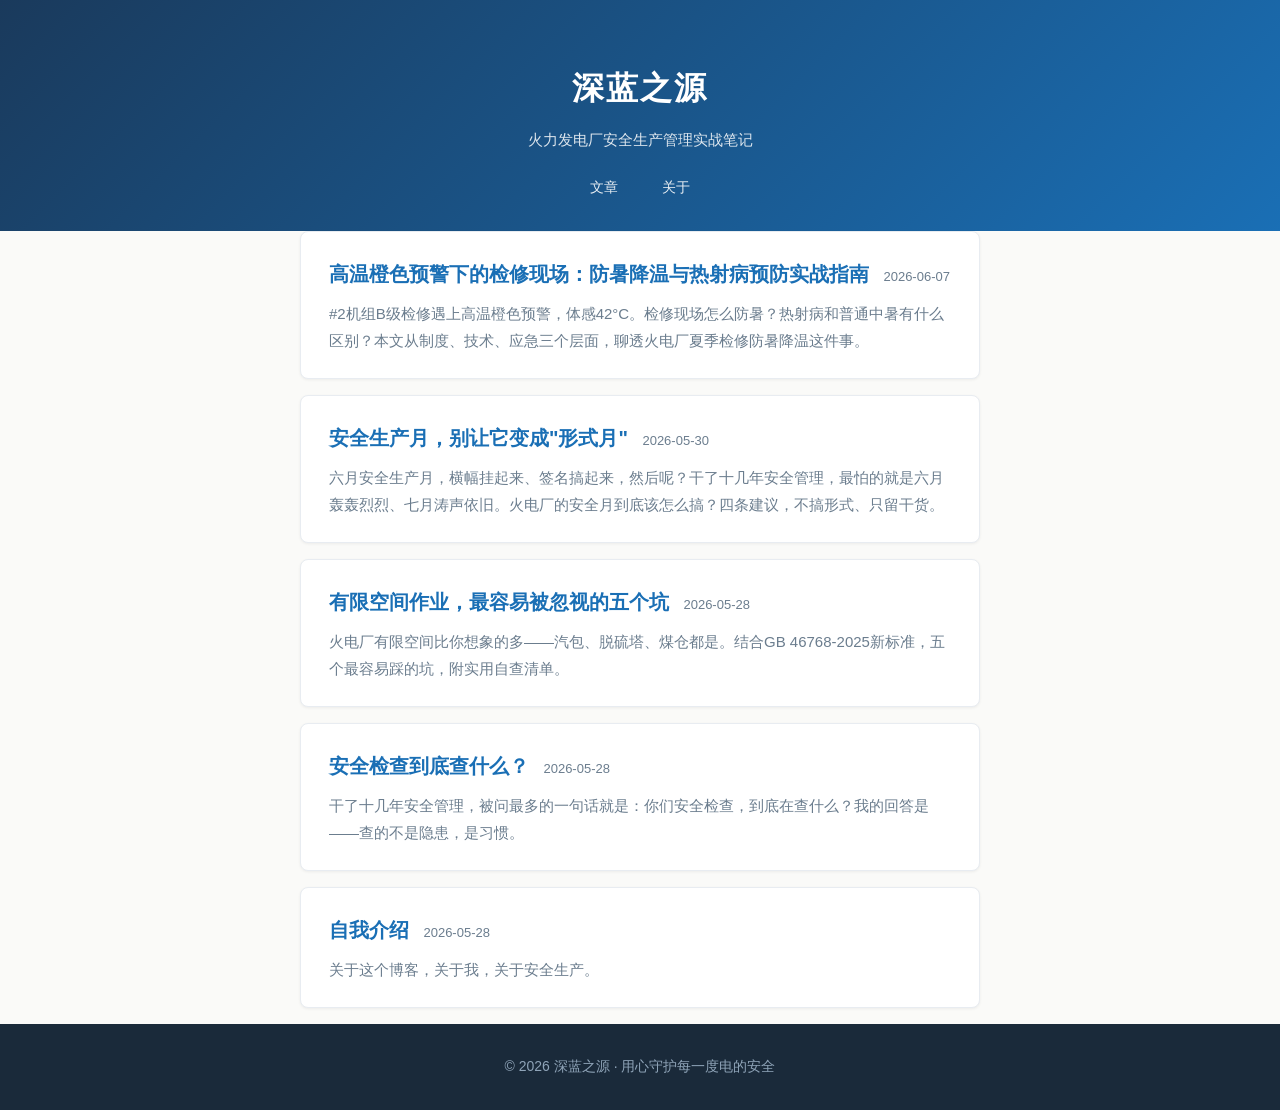
<file: index.html>
﻿<!DOCTYPE html>
<html lang="zh-CN">
<head>
<meta charset="UTF-8">
<meta name="viewport" content="width=device-width, initial-scale=1.0">
<title>深蓝之源 · 安全生产管理手记</title>
<link rel="stylesheet" href="static/style.css">
</head>
<body>

<header class="site-header">
  <div class="container">
    <h1 class="site-title">深蓝之源</h1>
    <p class="site-desc">火力发电厂安全生产管理实战笔记</p>
    <nav>
      <a href="/">文章</a>
      <a href="about.html">关于</a>
    </nav>
  </div>
</header>

<main class="container">
  <ul class="post-list">
    <li>
      <a href="posts/heat-stroke-prevention.html" class="post-title">高温橙色预警下的检修现场：防暑降温与热射病预防实战指南</a>
      <span class="post-date">2026-06-07</span>
      <p class="post-summary">#2机组B级检修遇上高温橙色预警，体感42°C。检修现场怎么防暑？热射病和普通中暑有什么区别？本文从制度、技术、应急三个层面，聊透火电厂夏季检修防暑降温这件事。</p>
    </li>
    <li>
      <a href="posts/safety-month-2026.html" class="post-title">安全生产月，别让它变成"形式月"</a>
      <span class="post-date">2026-05-30</span>
      <p class="post-summary">六月安全生产月，横幅挂起来、签名搞起来，然后呢？干了十几年安全管理，最怕的就是六月轰轰烈烈、七月涛声依旧。火电厂的安全月到底该怎么搞？四条建议，不搞形式、只留干货。</p>
    </li>
    <li>
      <a href="posts/confined-space.html" class="post-title">有限空间作业，最容易被忽视的五个坑</a>
      <span class="post-date">2026-05-28</span>
      <p class="post-summary">火电厂有限空间比你想象的多——汽包、脱硫塔、煤仓都是。结合GB 46768-2025新标准，五个最容易踩的坑，附实用自查清单。</p>
    </li>
    <li>
      <a href="posts/safety-inspection.html" class="post-title">安全检查到底查什么？</a>
      <span class="post-date">2026-05-28</span>
      <p class="post-summary">干了十几年安全管理，被问最多的一句话就是：你们安全检查，到底在查什么？我的回答是——查的不是隐患，是习惯。</p>
    </li>
    <li>
      <a href="posts/hello-world.html" class="post-title">自我介绍</a>
      <span class="post-date">2026-05-28</span>
      <p class="post-summary">关于这个博客，关于我，关于安全生产。</p>
    </li>
  </ul>
</main>

<footer class="site-footer">
  <div class="container">
    <p>© 2026 深蓝之源 · 用心守护每一度电的安全</p>
  </div>
</footer>


</body>
</html>
</file>
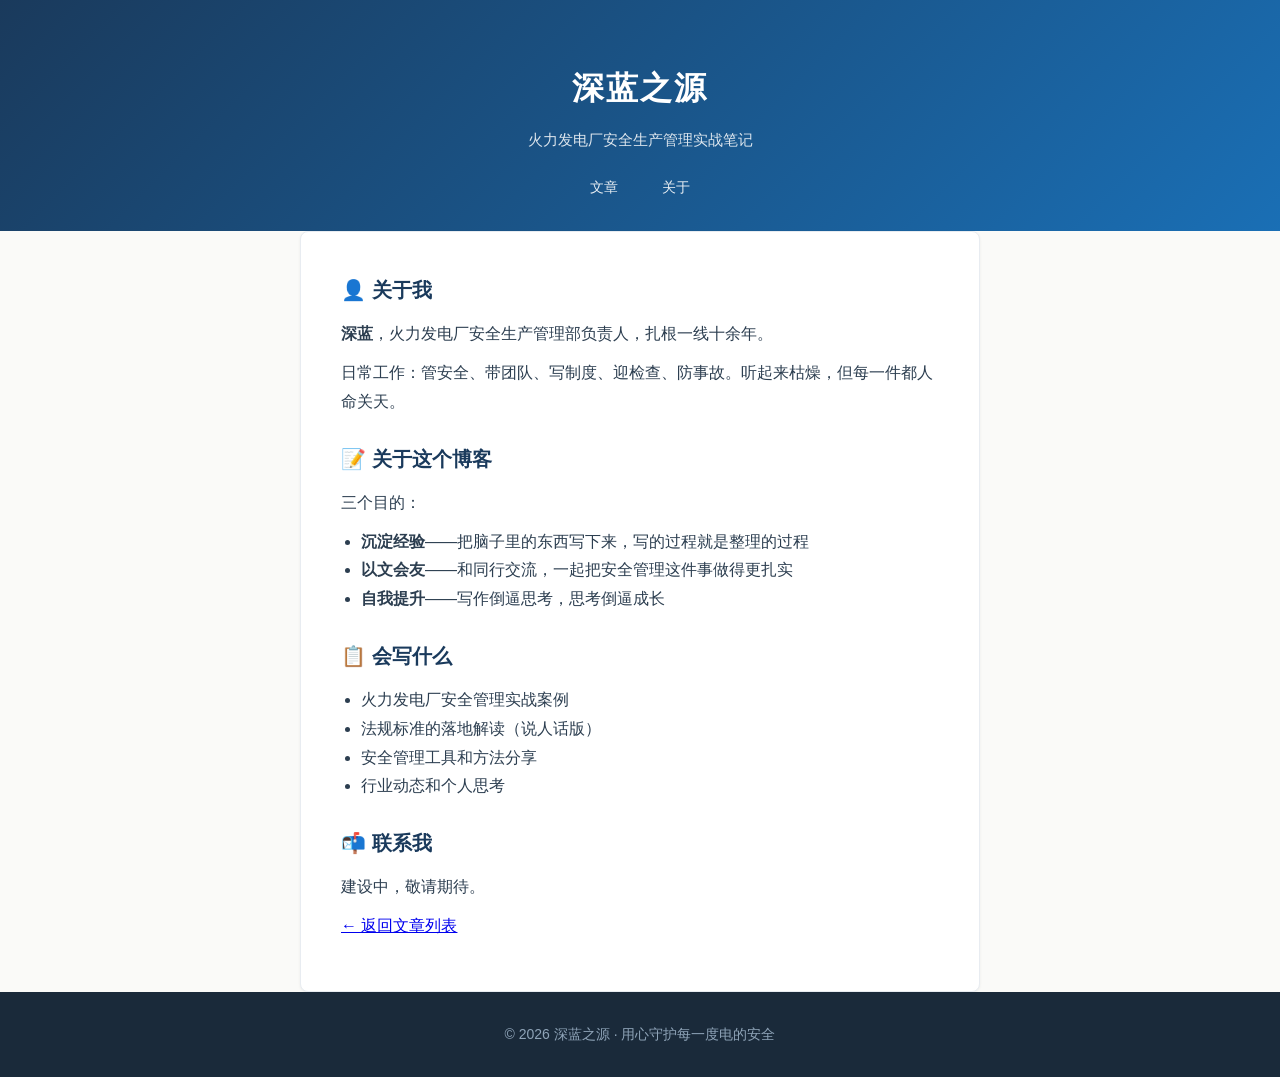
<file: about.html>
﻿<!DOCTYPE html>
<html lang="zh-CN">
<head>
<meta charset="UTF-8">
<meta name="viewport" content="width=device-width, initial-scale=1.0">
<title>关于 · 深蓝之源</title>
<link rel="stylesheet" href="static/style.css">
</head>
<body>

<header class="site-header">
  <div class="container">
    <h1 class="site-title">深蓝之源</h1>
    <p class="site-desc">火力发电厂安全生产管理实战笔记</p>
    <nav>
      <a href="index.html">文章</a>
      <a href="about.html">关于</a>
    </nav>
  </div>
</header>

<main class="container">
  <div class="about-card">

    <h2>👤 关于我</h2>
    <p><strong>深蓝</strong>，火力发电厂安全生产管理部负责人，扎根一线十余年。</p>
    <p>日常工作：管安全、带团队、写制度、迎检查、防事故。听起来枯燥，但每一件都人命关天。</p>

    <h2>📝 关于这个博客</h2>
    <p>三个目的：</p>
    <ul>
      <li><strong>沉淀经验</strong>——把脑子里的东西写下来，写的过程就是整理的过程</li>
      <li><strong>以文会友</strong>——和同行交流，一起把安全管理这件事做得更扎实</li>
      <li><strong>自我提升</strong>——写作倒逼思考，思考倒逼成长</li>
    </ul>

    <h2>📋 会写什么</h2>
    <ul>
      <li>火力发电厂安全管理实战案例</li>
      <li>法规标准的落地解读（说人话版）</li>
      <li>安全管理工具和方法分享</li>
      <li>行业动态和个人思考</li>
    </ul>

    <h2>📬 联系我</h2>
    <p>建设中，敬请期待。</p>

    <p><a href="index.html" class="back-link">← 返回文章列表</a></p>
  </div>
</main>

<footer class="site-footer">
  <div class="container">
    <p>© 2026 深蓝之源 · 用心守护每一度电的安全</p>

  </div>
</footer>


</body>
</html>
</file>
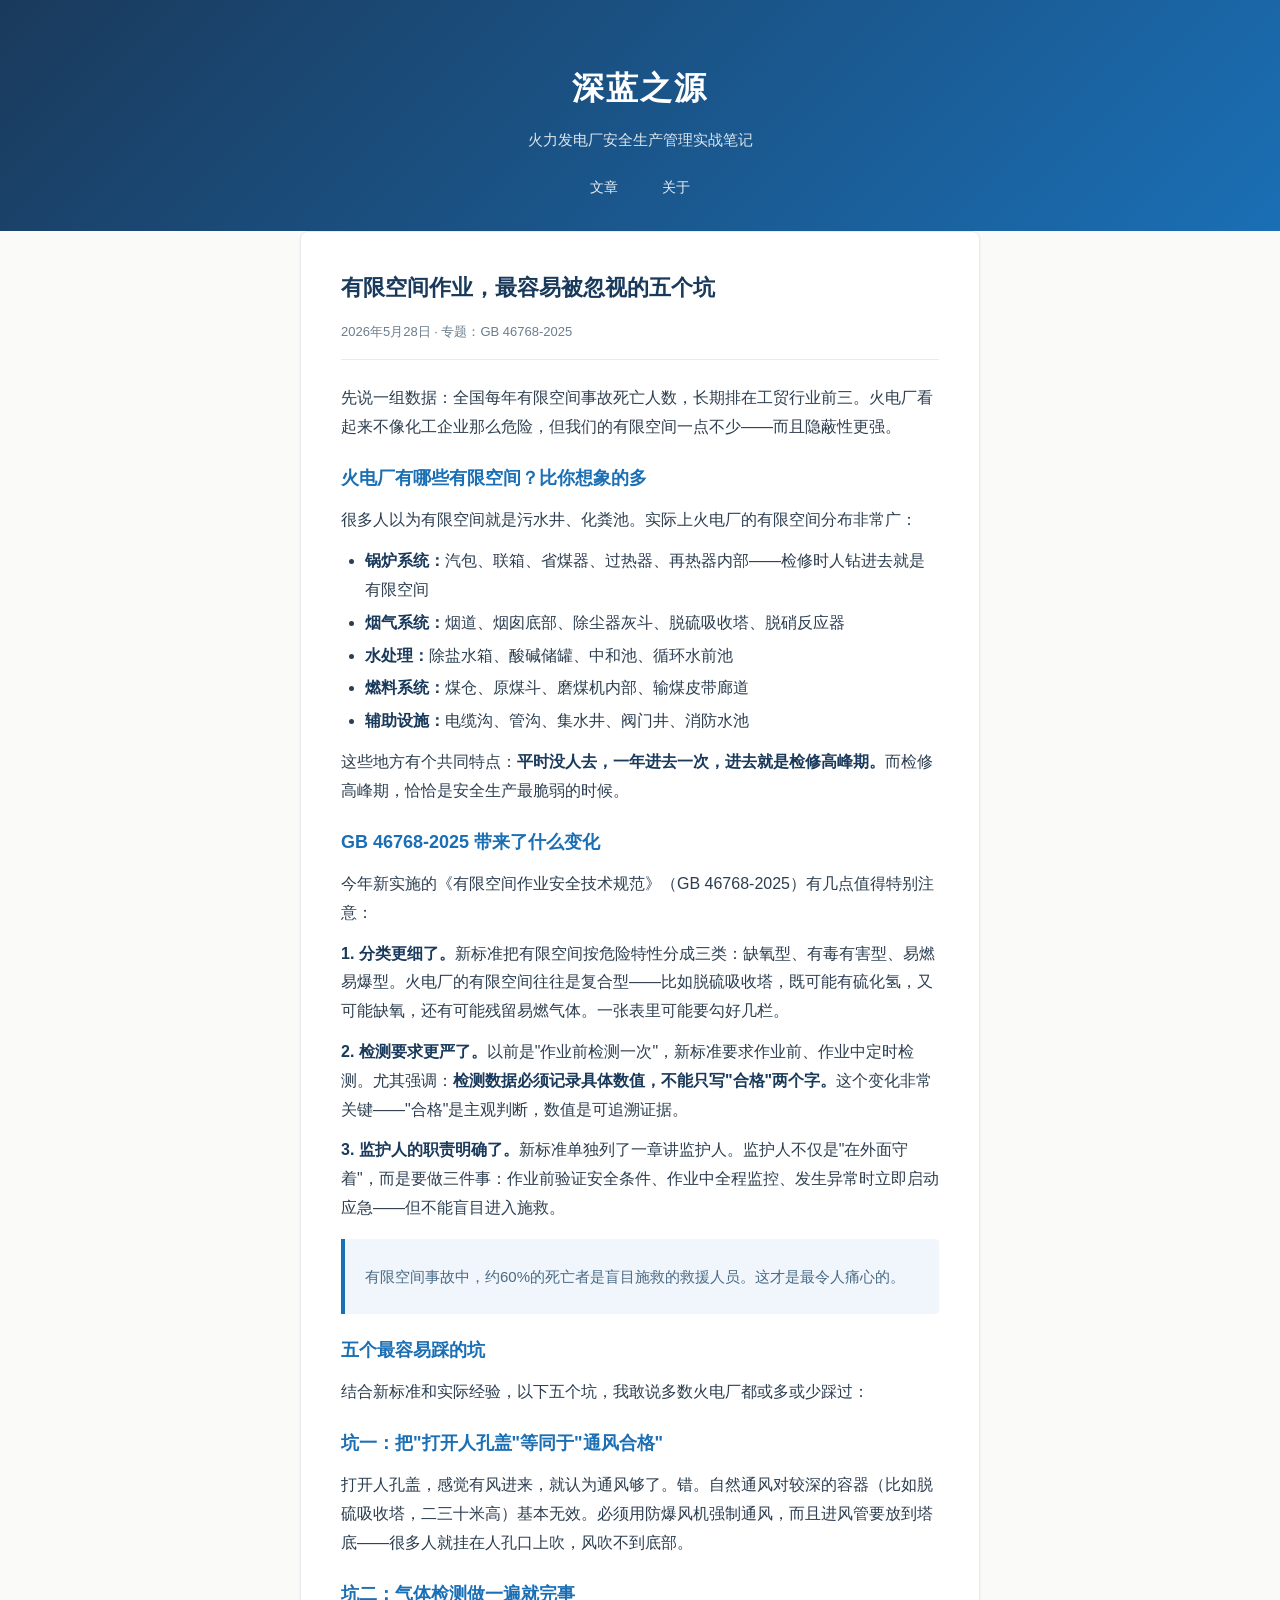
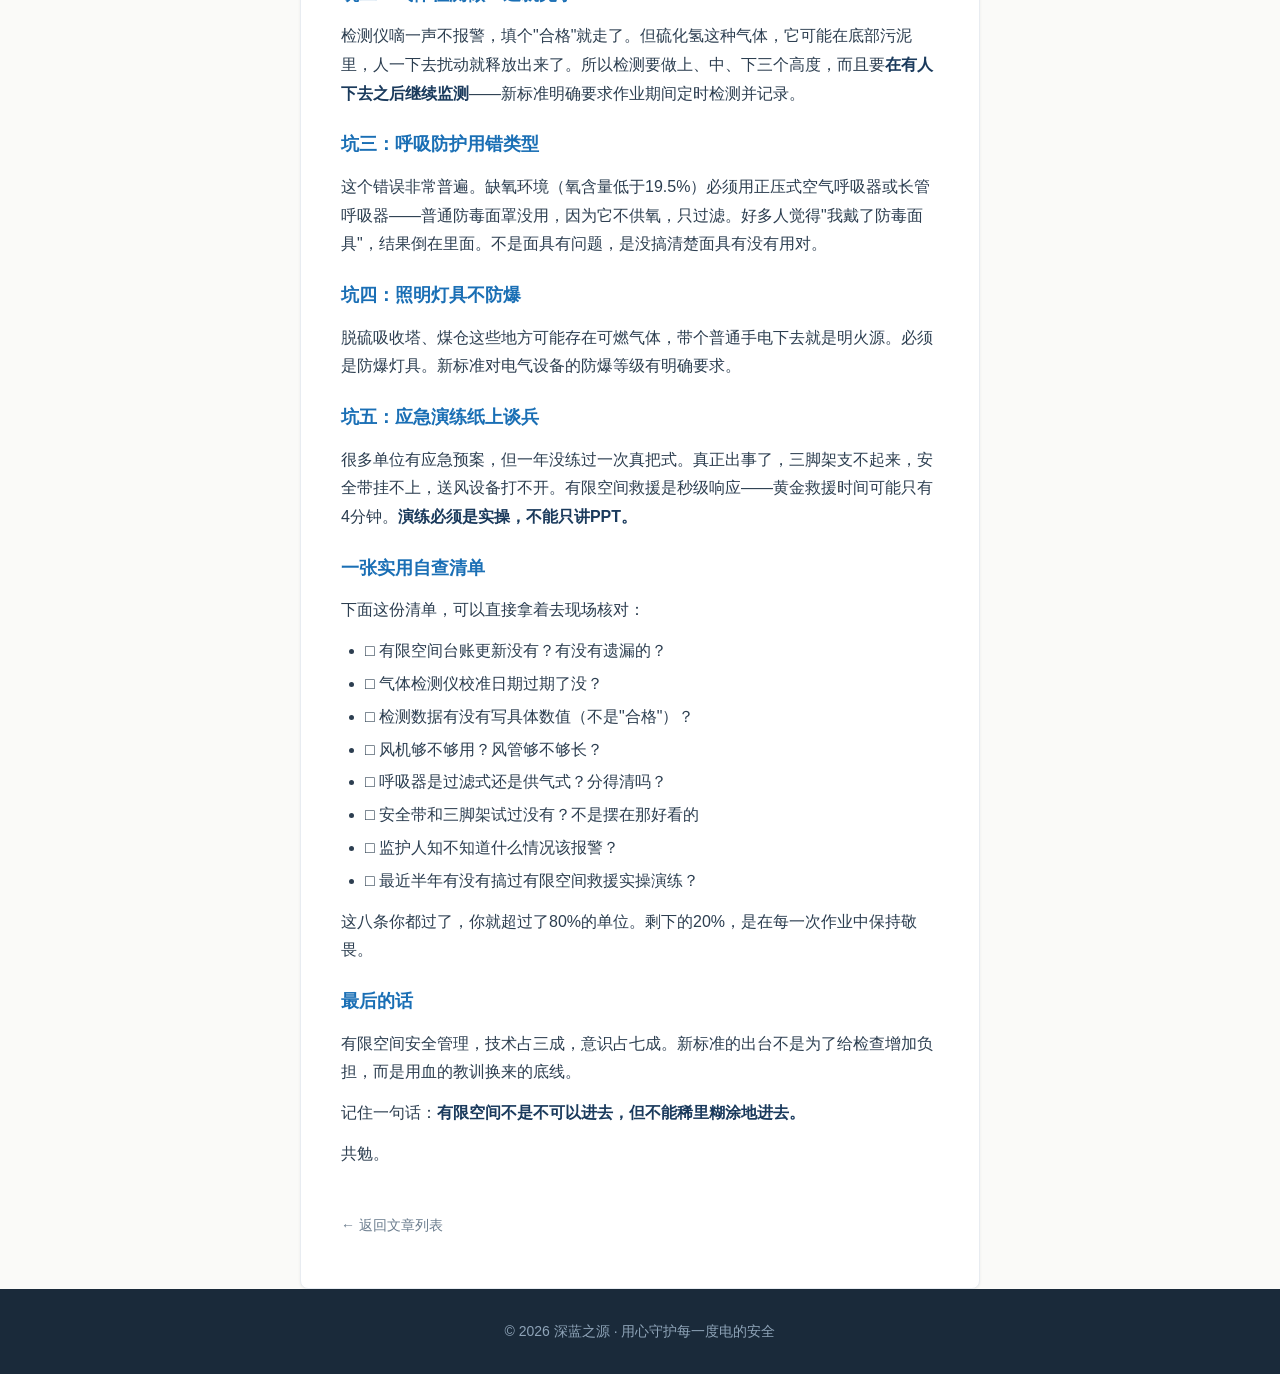
<file: posts/confined-space.html>
﻿<!DOCTYPE html>
<html lang="zh-CN">
<head>
<meta charset="UTF-8">
<meta name="viewport" content="width=device-width, initial-scale=1.0">
<title>有限空间作业，最容易被忽视的五个坑 · 深蓝之源</title>
<link rel="stylesheet" href="../static/style.css">
</head>
<body>

<header class="site-header">
  <div class="container">
    <h1 class="site-title">深蓝之源</h1>
    <p class="site-desc">火力发电厂安全生产管理实战笔记</p>
    <nav>
      <a href="../index.html">文章</a>
      <a href="../about.html">关于</a>
    </nav>
  </div>
</header>

<main class="container">
  <article class="article">

    <h2>有限空间作业，最容易被忽视的五个坑</h2>
    <div class="meta">2026年5月28日  ·  专题：GB 46768-2025</div>

    <p>先说一组数据：全国每年有限空间事故死亡人数，长期排在工贸行业前三。火电厂看起来不像化工企业那么危险，但我们的有限空间一点不少——而且隐蔽性更强。</p>

    <h3>火电厂有哪些有限空间？比你想象的多</h3>

    <p>很多人以为有限空间就是污水井、化粪池。实际上火电厂的有限空间分布非常广：</p>

    <ul>
      <li><strong>锅炉系统：</strong>汽包、联箱、省煤器、过热器、再热器内部——检修时人钻进去就是有限空间</li>
      <li><strong>烟气系统：</strong>烟道、烟囱底部、除尘器灰斗、脱硫吸收塔、脱硝反应器</li>
      <li><strong>水处理：</strong>除盐水箱、酸碱储罐、中和池、循环水前池</li>
      <li><strong>燃料系统：</strong>煤仓、原煤斗、磨煤机内部、输煤皮带廊道</li>
      <li><strong>辅助设施：</strong>电缆沟、管沟、集水井、阀门井、消防水池</li>
    </ul>

    <p>这些地方有个共同特点：<strong>平时没人去，一年进去一次，进去就是检修高峰期。</strong>而检修高峰期，恰恰是安全生产最脆弱的时候。</p>

    <h3>GB 46768-2025 带来了什么变化</h3>

    <p>今年新实施的《有限空间作业安全技术规范》（GB 46768-2025）有几点值得特别注意：</p>

    <p><strong>1. 分类更细了。</strong>新标准把有限空间按危险特性分成三类：缺氧型、有毒有害型、易燃易爆型。火电厂的有限空间往往是复合型——比如脱硫吸收塔，既可能有硫化氢，又可能缺氧，还有可能残留易燃气体。一张表里可能要勾好几栏。</p>

    <p><strong>2. 检测要求更严了。</strong>以前是"作业前检测一次"，新标准要求作业前、作业中定时检测。尤其强调：<strong>检测数据必须记录具体数值，不能只写"合格"两个字。</strong>这个变化非常关键——"合格"是主观判断，数值是可追溯证据。</p>

    <p><strong>3. 监护人的职责明确了。</strong>新标准单独列了一章讲监护人。监护人不仅是"在外面守着"，而是要做三件事：作业前验证安全条件、作业中全程监控、发生异常时立即启动应急——但不能盲目进入施救。</p>

    <blockquote>
      <p>有限空间事故中，约60%的死亡者是盲目施救的救援人员。这才是最令人痛心的。</p>
    </blockquote>

    <h3>五个最容易踩的坑</h3>

    <p>结合新标准和实际经验，以下五个坑，我敢说多数火电厂都或多或少踩过：</p>

    <h3>坑一：把"打开人孔盖"等同于"通风合格"</h3>

    <p>打开人孔盖，感觉有风进来，就认为通风够了。错。自然通风对较深的容器（比如脱硫吸收塔，二三十米高）基本无效。必须用防爆风机强制通风，而且进风管要放到塔底——很多人就挂在人孔口上吹，风吹不到底部。</p>

    <h3>坑二：气体检测做一遍就完事</h3>

    <p>检测仪嘀一声不报警，填个"合格"就走了。但硫化氢这种气体，它可能在底部污泥里，人一下去扰动就释放出来了。所以检测要做上、中、下三个高度，而且要<strong>在有人下去之后继续监测</strong>——新标准明确要求作业期间定时检测并记录。</p>

    <h3>坑三：呼吸防护用错类型</h3>

    <p>这个错误非常普遍。缺氧环境（氧含量低于19.5%）必须用正压式空气呼吸器或长管呼吸器——普通防毒面罩没用，因为它不供氧，只过滤。好多人觉得"我戴了防毒面具"，结果倒在里面。不是面具有问题，是没搞清楚面具有没有用对。</p>

    <h3>坑四：照明灯具不防爆</h3>

    <p>脱硫吸收塔、煤仓这些地方可能存在可燃气体，带个普通手电下去就是明火源。必须是防爆灯具。新标准对电气设备的防爆等级有明确要求。</p>

    <h3>坑五：应急演练纸上谈兵</h3>

    <p>很多单位有应急预案，但一年没练过一次真把式。真正出事了，三脚架支不起来，安全带挂不上，送风设备打不开。有限空间救援是秒级响应——黄金救援时间可能只有4分钟。<strong>演练必须是实操，不能只讲PPT。</strong></p>

    <h3>一张实用自查清单</h3>

    <p>下面这份清单，可以直接拿着去现场核对：</p>

    <ul>
      <li>□ 有限空间台账更新没有？有没有遗漏的？</li>
      <li>□ 气体检测仪校准日期过期了没？</li>
      <li>□ 检测数据有没有写具体数值（不是"合格"）？</li>
      <li>□ 风机够不够用？风管够不够长？</li>
      <li>□ 呼吸器是过滤式还是供气式？分得清吗？</li>
      <li>□ 安全带和三脚架试过没有？不是摆在那好看的</li>
      <li>□ 监护人知不知道什么情况该报警？</li>
      <li>□ 最近半年有没有搞过有限空间救援实操演练？</li>
    </ul>

    <p>这八条你都过了，你就超过了80%的单位。剩下的20%，是在每一次作业中保持敬畏。</p>

    <h3>最后的话</h3>

    <p>有限空间安全管理，技术占三成，意识占七成。新标准的出台不是为了给检查增加负担，而是用血的教训换来的底线。</p>

    <p>记住一句话：<strong>有限空间不是不可以进去，但不能稀里糊涂地进去。</strong></p>

    <p>共勉。</p>

    <p><a href="../index.html" class="back-link">← 返回文章列表</a></p>

  </article>
</main>

<footer class="site-footer">
  <div class="container">
    <p>© 2026 深蓝之源 · 用心守护每一度电的安全</p>

  </div>
</footer>


</body>
</html>
</file>
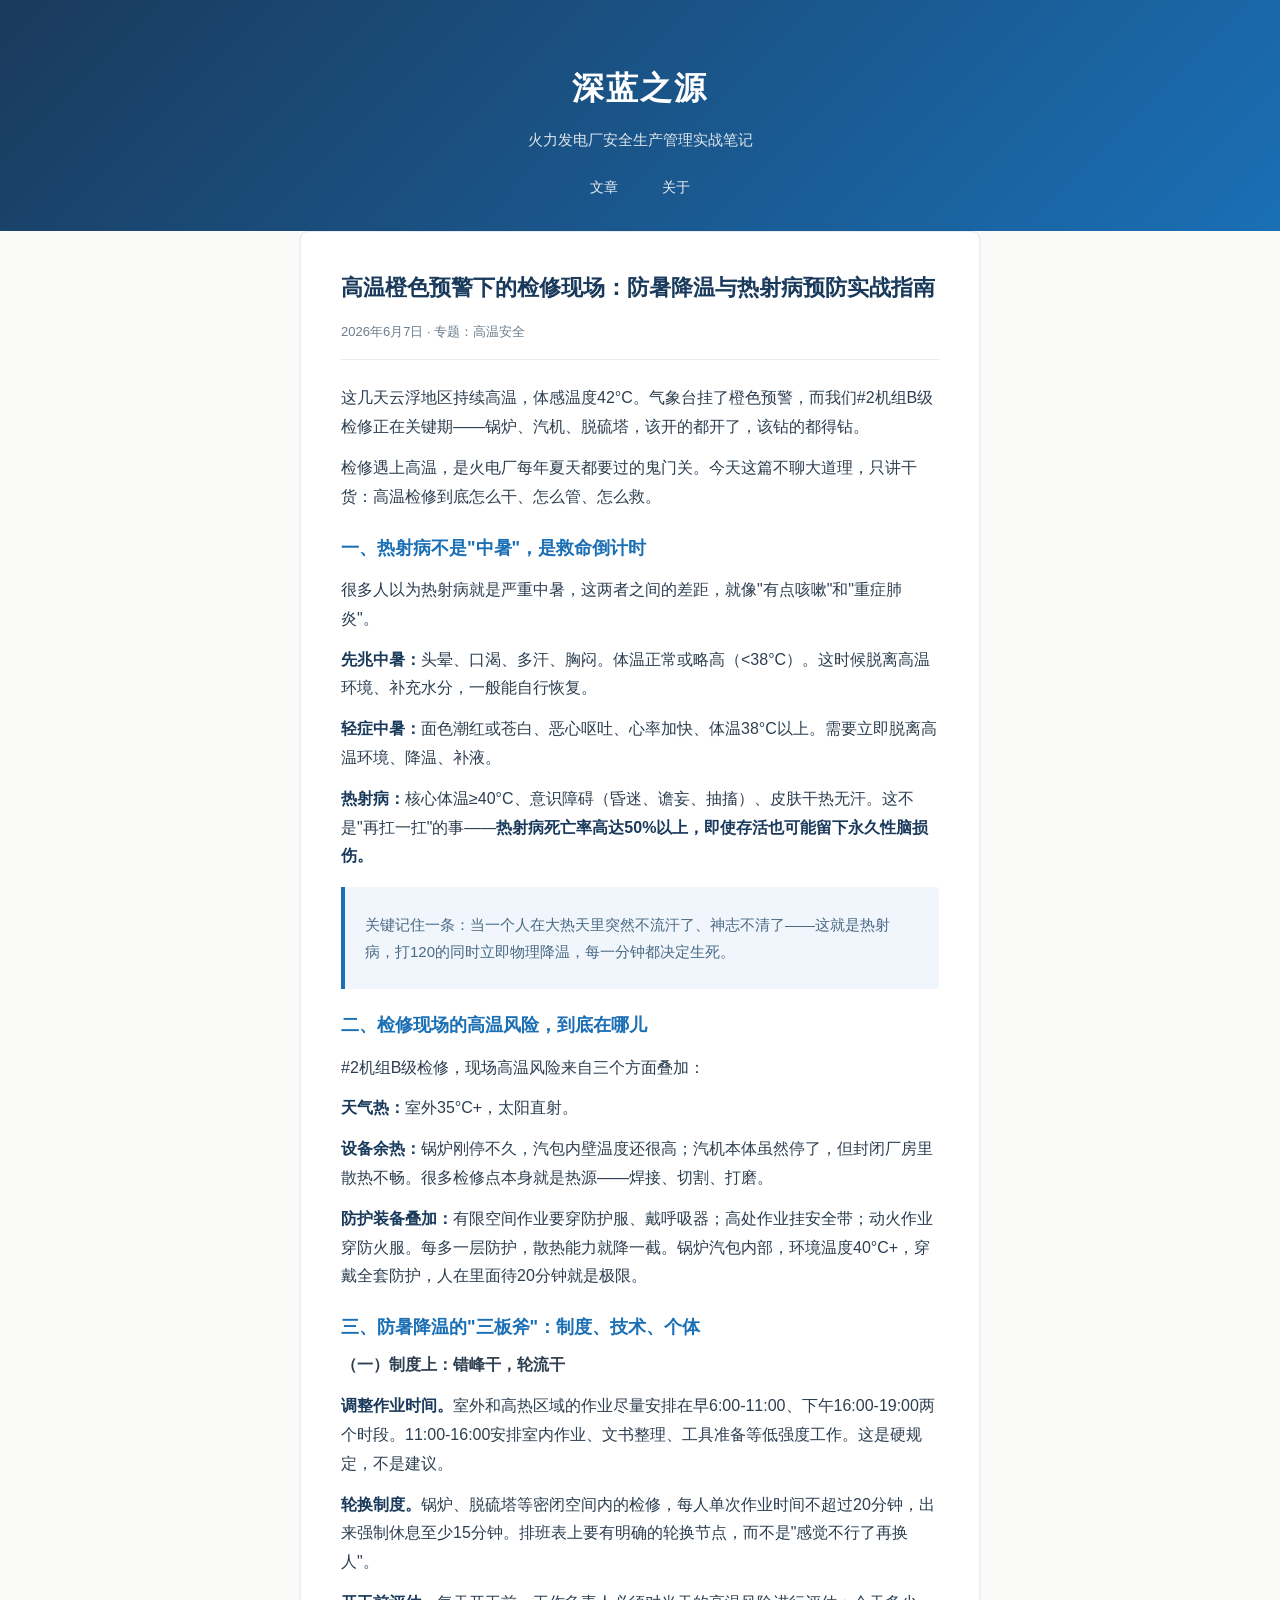
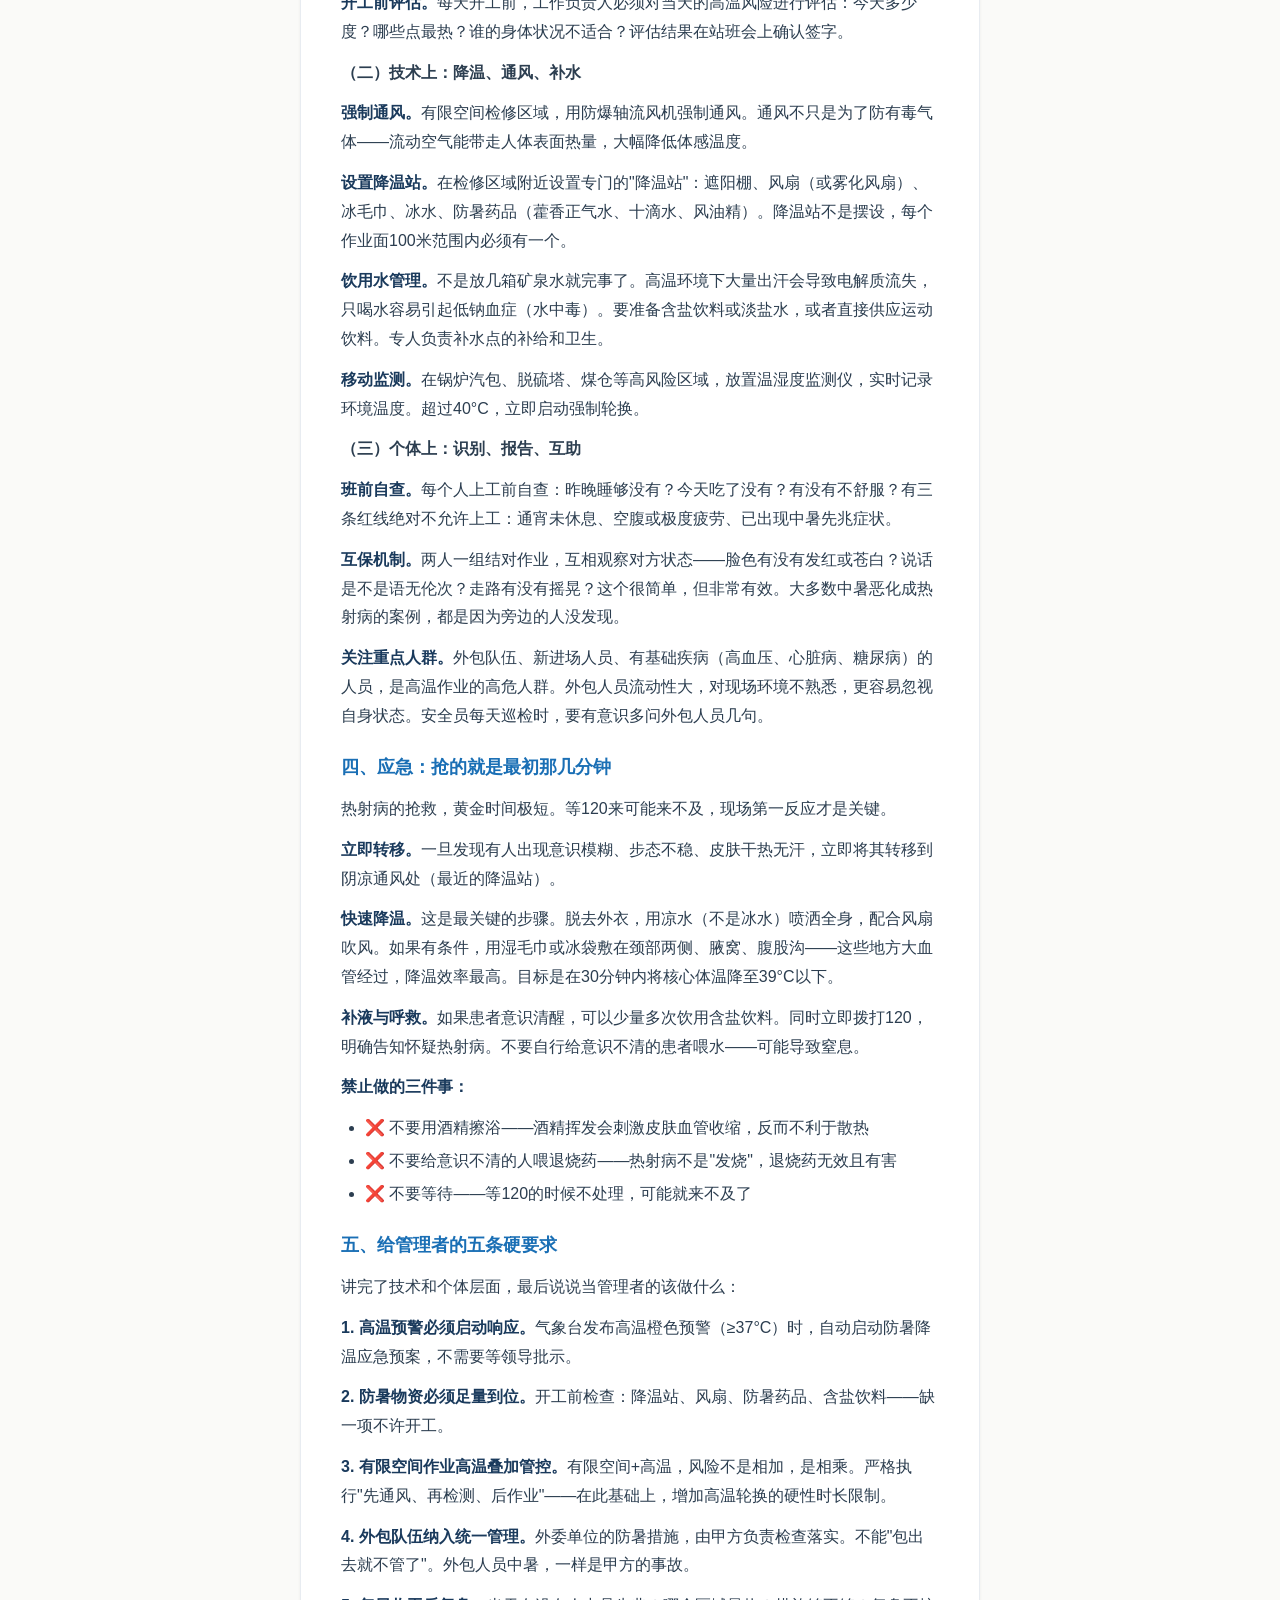
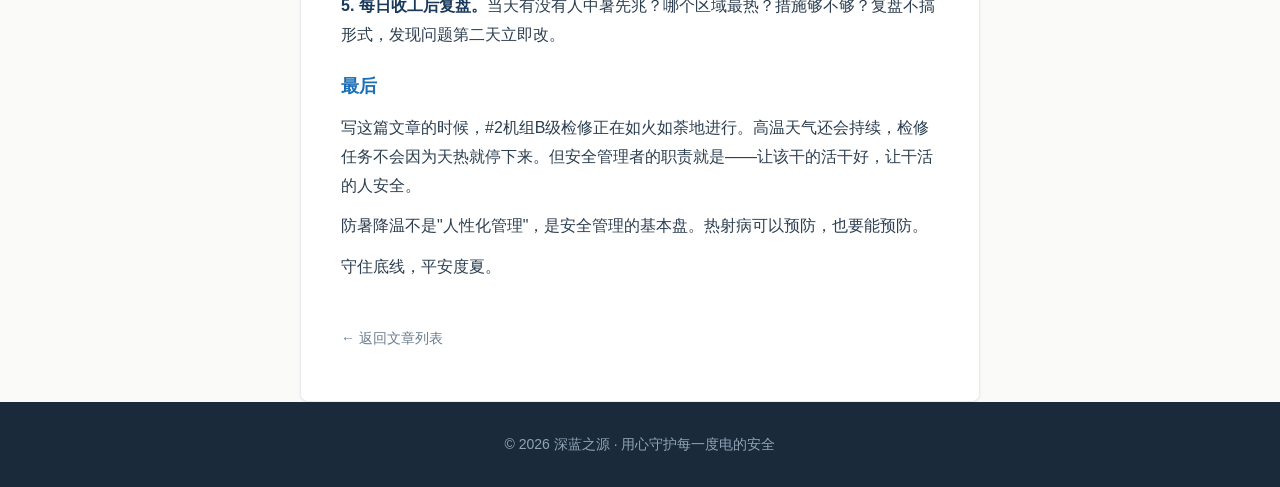
<file: posts/heat-stroke-prevention.html>
﻿<!DOCTYPE html>
<html lang="zh-CN">
<head>
<meta charset="UTF-8">
<meta name="viewport" content="width=device-width, initial-scale=1.0">
<title>高温橙色预警下的检修现场：防暑降温与热射病预防实战指南 · 深蓝之源</title>
<link rel="stylesheet" href="../static/style.css">
</head>
<body>

<header class="site-header">
  <div class="container">
    <h1 class="site-title">深蓝之源</h1>
    <p class="site-desc">火力发电厂安全生产管理实战笔记</p>
    <nav>
      <a href="../index.html">文章</a>
      <a href="../about.html">关于</a>
    </nav>
  </div>
</header>

<main class="container">
  <article class="article">

    <h2>高温橙色预警下的检修现场：防暑降温与热射病预防实战指南</h2>
    <div class="meta">2026年6月7日  ·  专题：高温安全</div>

    <p>这几天云浮地区持续高温，体感温度42°C。气象台挂了橙色预警，而我们#2机组B级检修正在关键期——锅炉、汽机、脱硫塔，该开的都开了，该钻的都得钻。</p>

    <p>检修遇上高温，是火电厂每年夏天都要过的鬼门关。今天这篇不聊大道理，只讲干货：高温检修到底怎么干、怎么管、怎么救。</p>

    <h3>一、热射病不是"中暑"，是救命倒计时</h3>

    <p>很多人以为热射病就是严重中暑，这两者之间的差距，就像"有点咳嗽"和"重症肺炎"。</p>

    <p><strong>先兆中暑：</strong>头晕、口渴、多汗、胸闷。体温正常或略高（<38°C）。这时候脱离高温环境、补充水分，一般能自行恢复。</p>

    <p><strong>轻症中暑：</strong>面色潮红或苍白、恶心呕吐、心率加快、体温38°C以上。需要立即脱离高温环境、降温、补液。</p>

    <p><strong>热射病：</strong>核心体温≥40°C、意识障碍（昏迷、谵妄、抽搐）、皮肤干热无汗。这不是"再扛一扛"的事——<strong>热射病死亡率高达50%以上，即使存活也可能留下永久性脑损伤。</strong></p>

    <blockquote>
      <p>关键记住一条：当一个人在大热天里突然不流汗了、神志不清了——这就是热射病，打120的同时立即物理降温，每一分钟都决定生死。</p>
    </blockquote>

    <h3>二、检修现场的高温风险，到底在哪儿</h3>

    <p>#2机组B级检修，现场高温风险来自三个方面叠加：</p>

    <p><strong>天气热：</strong>室外35°C+，太阳直射。</p>

    <p><strong>设备余热：</strong>锅炉刚停不久，汽包内壁温度还很高；汽机本体虽然停了，但封闭厂房里散热不畅。很多检修点本身就是热源——焊接、切割、打磨。</p>

    <p><strong>防护装备叠加：</strong>有限空间作业要穿防护服、戴呼吸器；高处作业挂安全带；动火作业穿防火服。每多一层防护，散热能力就降一截。锅炉汽包内部，环境温度40°C+，穿戴全套防护，人在里面待20分钟就是极限。</p>

    <h3>三、防暑降温的"三板斧"：制度、技术、个体</h3>

    <h4>（一）制度上：错峰干，轮流干</h4>

    <p><strong>调整作业时间。</strong>室外和高热区域的作业尽量安排在早6:00-11:00、下午16:00-19:00两个时段。11:00-16:00安排室内作业、文书整理、工具准备等低强度工作。这是硬规定，不是建议。</p>

    <p><strong>轮换制度。</strong>锅炉、脱硫塔等密闭空间内的检修，每人单次作业时间不超过20分钟，出来强制休息至少15分钟。排班表上要有明确的轮换节点，而不是"感觉不行了再换人"。</p>

    <p><strong>开工前评估。</strong>每天开工前，工作负责人必须对当天的高温风险进行评估：今天多少度？哪些点最热？谁的身体状况不适合？评估结果在站班会上确认签字。</p>

    <h4>（二）技术上：降温、通风、补水</h4>

    <p><strong>强制通风。</strong>有限空间检修区域，用防爆轴流风机强制通风。通风不只是为了防有毒气体——流动空气能带走人体表面热量，大幅降低体感温度。</p>

    <p><strong>设置降温站。</strong>在检修区域附近设置专门的"降温站"：遮阳棚、风扇（或雾化风扇）、冰毛巾、冰水、防暑药品（藿香正气水、十滴水、风油精）。降温站不是摆设，每个作业面100米范围内必须有一个。</p>

    <p><strong>饮用水管理。</strong>不是放几箱矿泉水就完事了。高温环境下大量出汗会导致电解质流失，只喝水容易引起低钠血症（水中毒）。要准备含盐饮料或淡盐水，或者直接供应运动饮料。专人负责补水点的补给和卫生。</p>

    <p><strong>移动监测。</strong>在锅炉汽包、脱硫塔、煤仓等高风险区域，放置温湿度监测仪，实时记录环境温度。超过40°C，立即启动强制轮换。</p>

    <h4>（三）个体上：识别、报告、互助</h4>

    <p><strong>班前自查。</strong>每个人上工前自查：昨晚睡够没有？今天吃了没有？有没有不舒服？有三条红线绝对不允许上工：通宵未休息、空腹或极度疲劳、已出现中暑先兆症状。</p>

    <p><strong>互保机制。</strong>两人一组结对作业，互相观察对方状态——脸色有没有发红或苍白？说话是不是语无伦次？走路有没有摇晃？这个很简单，但非常有效。大多数中暑恶化成热射病的案例，都是因为旁边的人没发现。</p>

    <p><strong>关注重点人群。</strong>外包队伍、新进场人员、有基础疾病（高血压、心脏病、糖尿病）的人员，是高温作业的高危人群。外包人员流动性大，对现场环境不熟悉，更容易忽视自身状态。安全员每天巡检时，要有意识多问外包人员几句。</p>

    <h3>四、应急：抢的就是最初那几分钟</h3>

    <p>热射病的抢救，黄金时间极短。等120来可能来不及，现场第一反应才是关键。</p>

    <p><strong>立即转移。</strong>一旦发现有人出现意识模糊、步态不稳、皮肤干热无汗，立即将其转移到阴凉通风处（最近的降温站）。</p>

    <p><strong>快速降温。</strong>这是最关键的步骤。脱去外衣，用凉水（不是冰水）喷洒全身，配合风扇吹风。如果有条件，用湿毛巾或冰袋敷在颈部两侧、腋窝、腹股沟——这些地方大血管经过，降温效率最高。目标是在30分钟内将核心体温降至39°C以下。</p>

    <p><strong>补液与呼救。</strong>如果患者意识清醒，可以少量多次饮用含盐饮料。同时立即拨打120，明确告知怀疑热射病。不要自行给意识不清的患者喂水——可能导致窒息。</p>

    <p><strong>禁止做的三件事：</strong></p>
    <ul>
      <li>❌ 不要用酒精擦浴——酒精挥发会刺激皮肤血管收缩，反而不利于散热</li>
      <li>❌ 不要给意识不清的人喂退烧药——热射病不是"发烧"，退烧药无效且有害</li>
      <li>❌ 不要等待——等120的时候不处理，可能就来不及了</li>
    </ul>

    <h3>五、给管理者的五条硬要求</h3>

    <p>讲完了技术和个体层面，最后说说当管理者的该做什么：</p>

    <p><strong>1. 高温预警必须启动响应。</strong>气象台发布高温橙色预警（≥37°C）时，自动启动防暑降温应急预案，不需要等领导批示。</p>

    <p><strong>2. 防暑物资必须足量到位。</strong>开工前检查：降温站、风扇、防暑药品、含盐饮料——缺一项不许开工。</p>

    <p><strong>3. 有限空间作业高温叠加管控。</strong>有限空间+高温，风险不是相加，是相乘。严格执行"先通风、再检测、后作业"——在此基础上，增加高温轮换的硬性时长限制。</p>

    <p><strong>4. 外包队伍纳入统一管理。</strong>外委单位的防暑措施，由甲方负责检查落实。不能"包出去就不管了"。外包人员中暑，一样是甲方的事故。</p>

    <p><strong>5. 每日收工后复盘。</strong>当天有没有人中暑先兆？哪个区域最热？措施够不够？复盘不搞形式，发现问题第二天立即改。</p>

    <h3>最后</h3>

    <p>写这篇文章的时候，#2机组B级检修正在如火如荼地进行。高温天气还会持续，检修任务不会因为天热就停下来。但安全管理者的职责就是——让该干的活干好，让干活的人安全。</p>

    <p>防暑降温不是"人性化管理"，是安全管理的基本盘。热射病可以预防，也要能预防。</p>

    <p>守住底线，平安度夏。</p>

    <p><a href="../index.html" class="back-link">← 返回文章列表</a></p>

  </article>
</main>

<footer class="site-footer">
  <div class="container">
    <p>© 2026 深蓝之源 · 用心守护每一度电的安全</p>
  </div>
</footer>

</body>
</html>
</file>
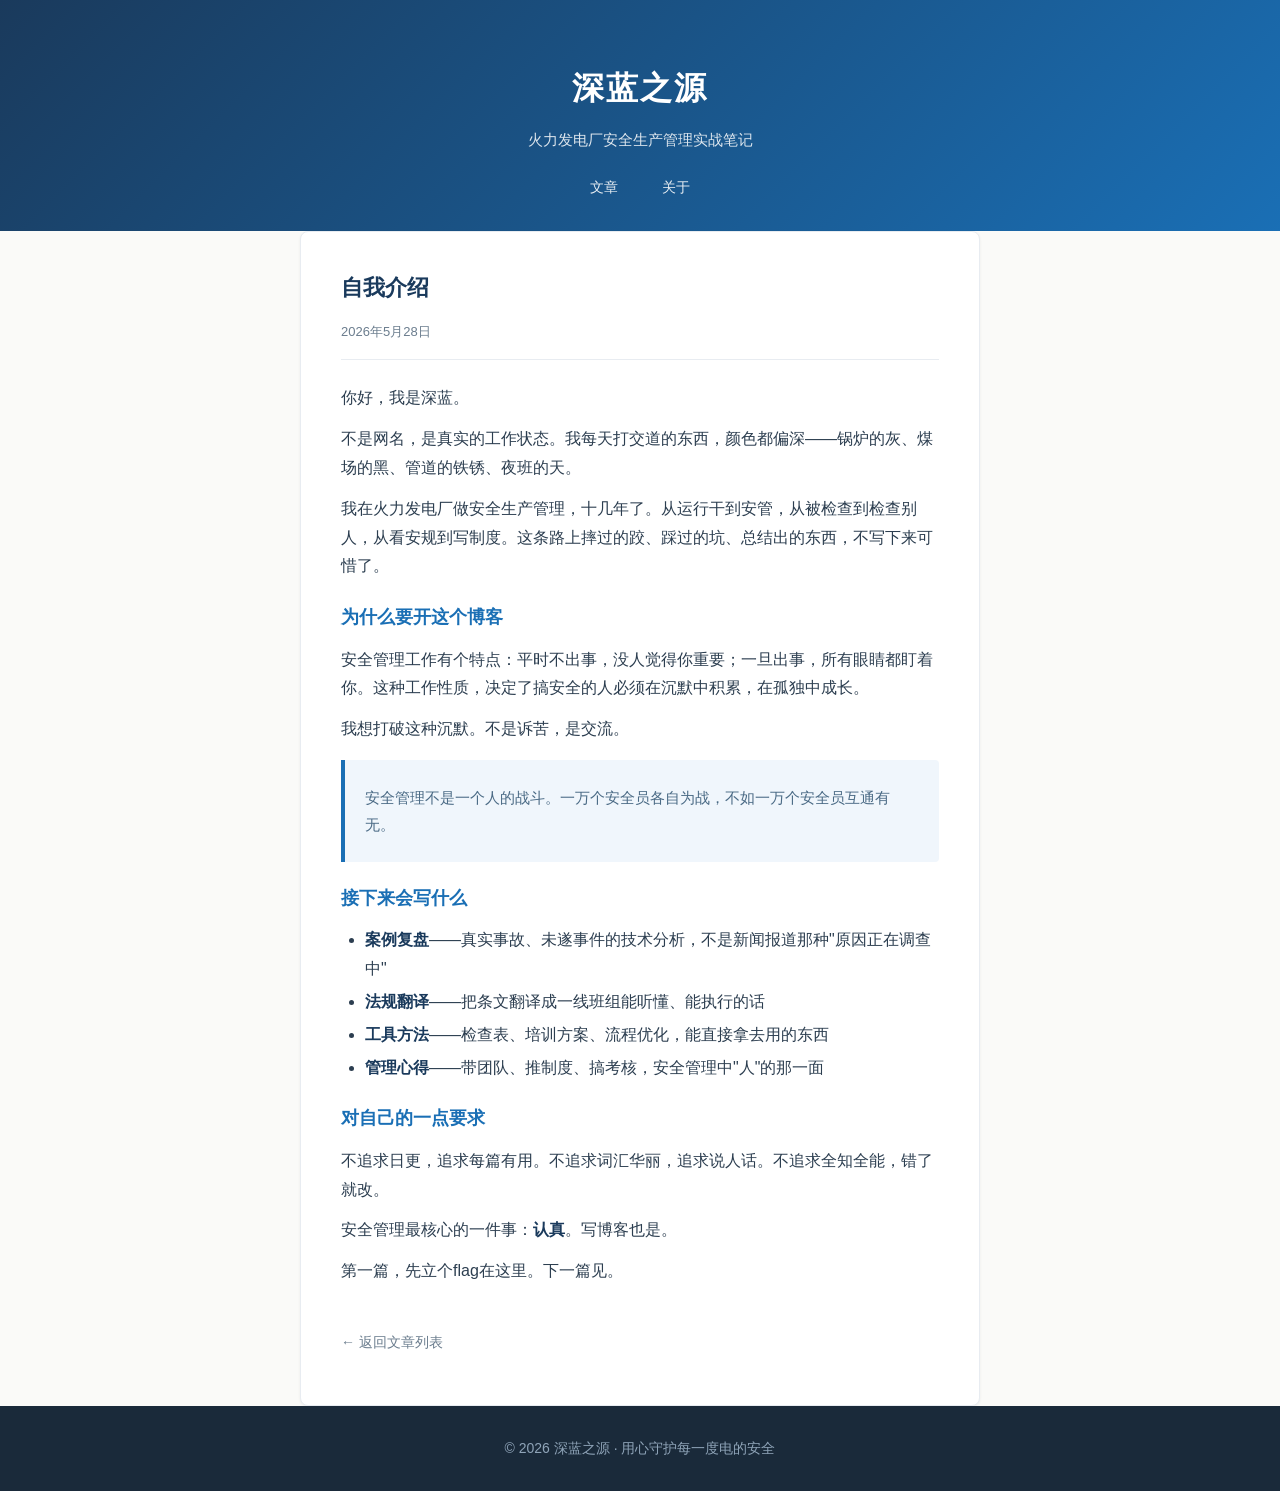
<file: posts/hello-world.html>
﻿<!DOCTYPE html>
<html lang="zh-CN">
<head>
<meta charset="UTF-8">
<meta name="viewport" content="width=device-width, initial-scale=1.0">
<title>自我介绍 · 深蓝之源</title>
<link rel="stylesheet" href="../static/style.css">
</head>
<body>

<header class="site-header">
  <div class="container">
    <h1 class="site-title">深蓝之源</h1>
    <p class="site-desc">火力发电厂安全生产管理实战笔记</p>
    <nav>
      <a href="../index.html">文章</a>
      <a href="../about.html">关于</a>
    </nav>
  </div>
</header>

<main class="container">
  <article class="article">

    <h2>自我介绍</h2>
    <div class="meta">2026年5月28日</div>

    <p>你好，我是深蓝。</p>

    <p>不是网名，是真实的工作状态。我每天打交道的东西，颜色都偏深——锅炉的灰、煤场的黑、管道的铁锈、夜班的天。</p>

    <p>我在火力发电厂做安全生产管理，十几年了。从运行干到安管，从被检查到检查别人，从看安规到写制度。这条路上摔过的跤、踩过的坑、总结出的东西，不写下来可惜了。</p>

    <h3>为什么要开这个博客</h3>

    <p>安全管理工作有个特点：平时不出事，没人觉得你重要；一旦出事，所有眼睛都盯着你。这种工作性质，决定了搞安全的人必须在沉默中积累，在孤独中成长。</p>

    <p>我想打破这种沉默。不是诉苦，是交流。</p>

    <blockquote>
      <p>安全管理不是一个人的战斗。一万个安全员各自为战，不如一万个安全员互通有无。</p>
    </blockquote>

    <h3>接下来会写什么</h3>

    <ul>
      <li><strong>案例复盘</strong>——真实事故、未遂事件的技术分析，不是新闻报道那种"原因正在调查中"</li>
      <li><strong>法规翻译</strong>——把条文翻译成一线班组能听懂、能执行的话</li>
      <li><strong>工具方法</strong>——检查表、培训方案、流程优化，能直接拿去用的东西</li>
      <li><strong>管理心得</strong>——带团队、推制度、搞考核，安全管理中"人"的那一面</li>
    </ul>

    <h3>对自己的一点要求</h3>

    <p>不追求日更，追求每篇有用。不追求词汇华丽，追求说人话。不追求全知全能，错了就改。</p>

    <p>安全管理最核心的一件事：<strong>认真</strong>。写博客也是。</p>

    <p>第一篇，先立个flag在这里。下一篇见。</p>

    <p><a href="../index.html" class="back-link">← 返回文章列表</a></p>

  </article>
</main>

<footer class="site-footer">
  <div class="container">
    <p>© 2026 深蓝之源 · 用心守护每一度电的安全</p>

  </div>
</footer>


</body>
</html>
</file>
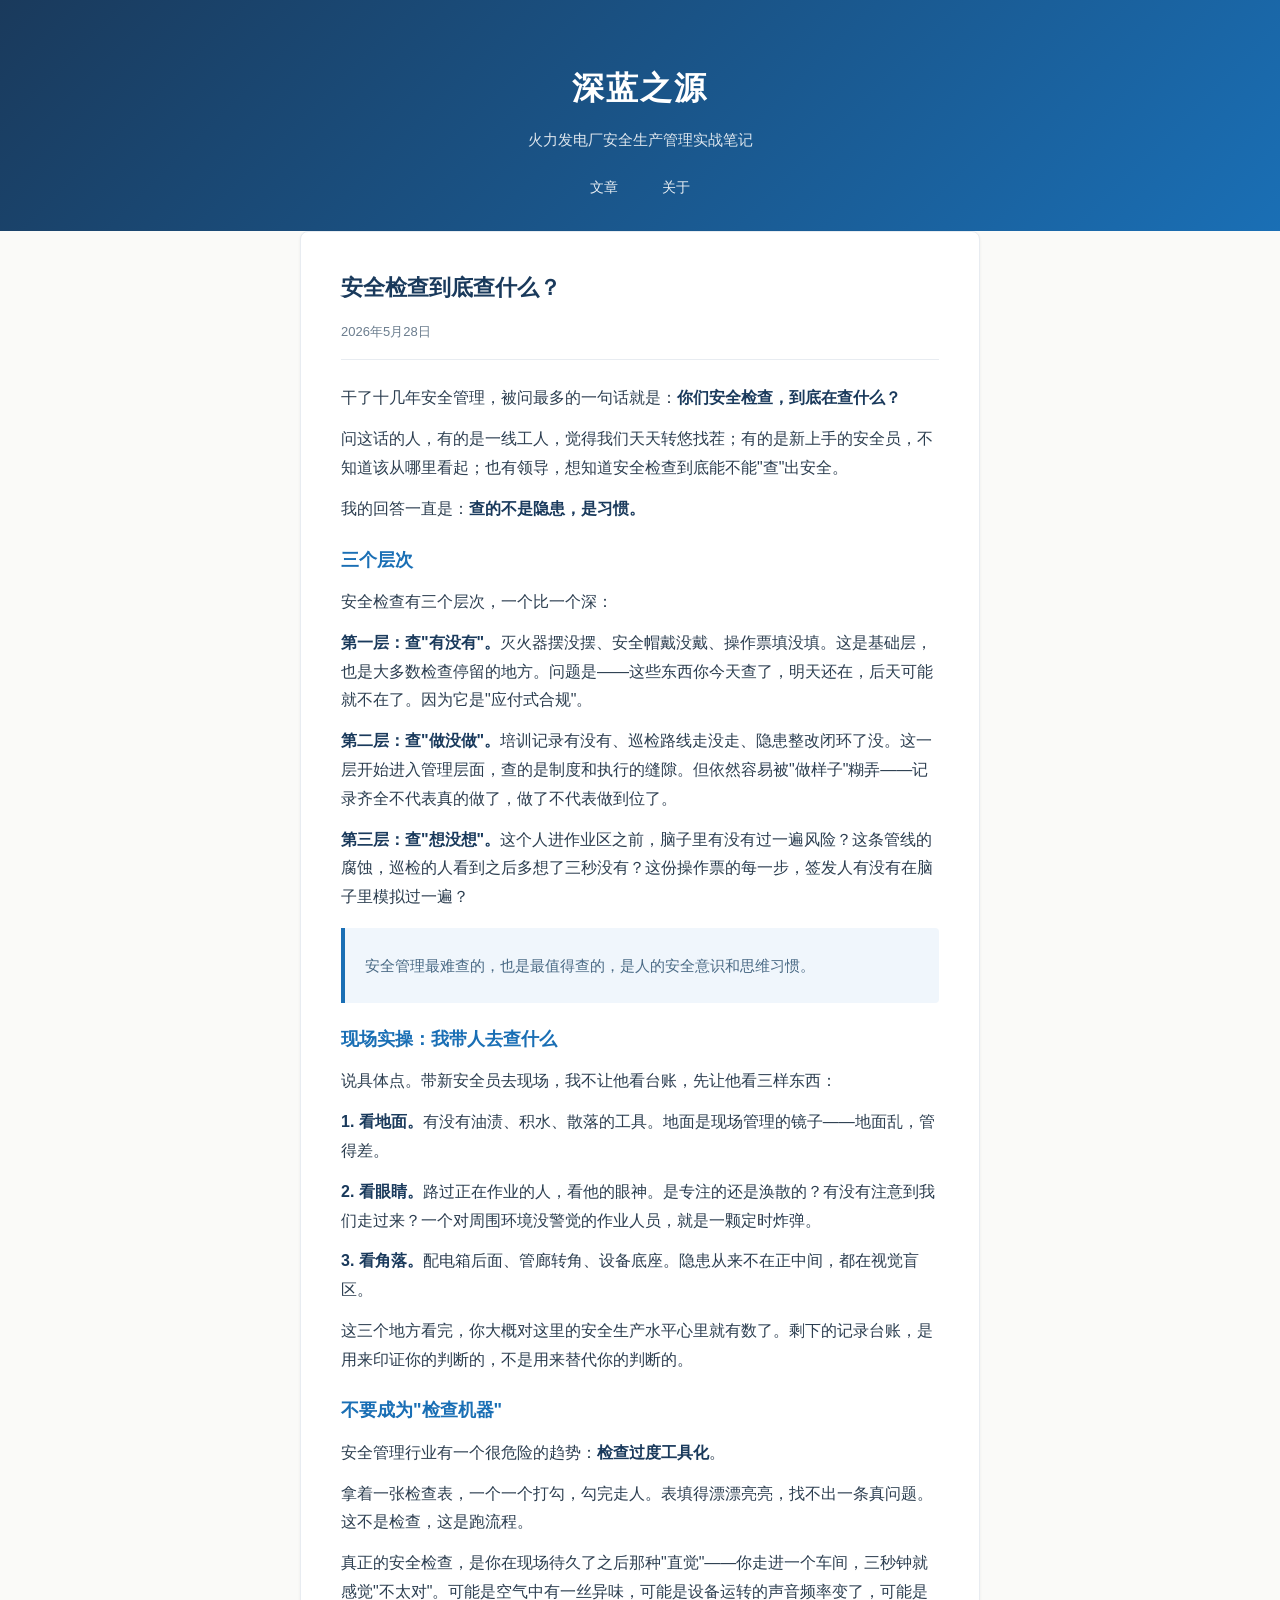
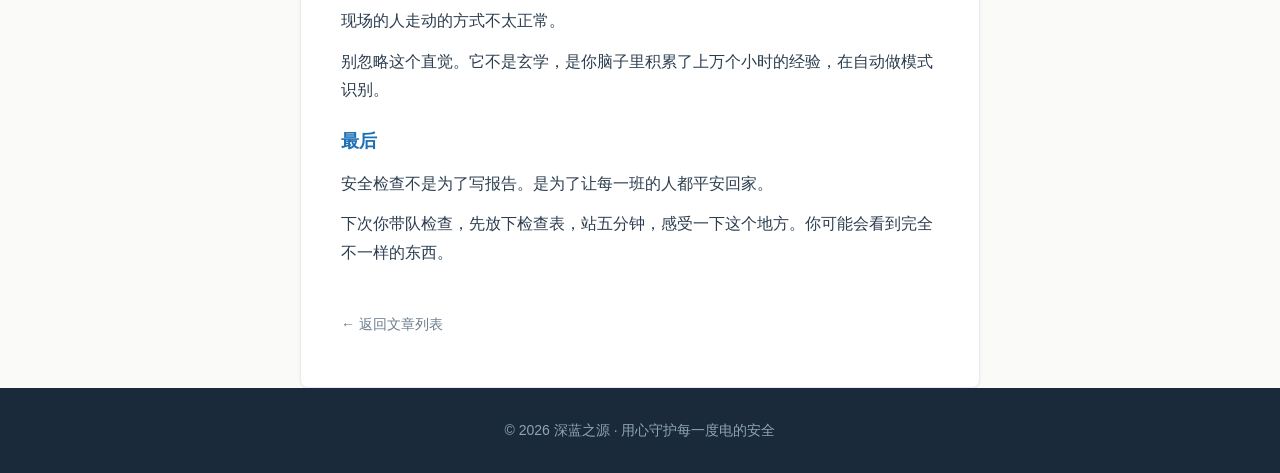
<file: posts/safety-inspection.html>
﻿<!DOCTYPE html>
<html lang="zh-CN">
<head>
<meta charset="UTF-8">
<meta name="viewport" content="width=device-width, initial-scale=1.0">
<title>安全检查到底查什么？ · 深蓝之源</title>
<link rel="stylesheet" href="../static/style.css">
</head>
<body>

<header class="site-header">
  <div class="container">
    <h1 class="site-title">深蓝之源</h1>
    <p class="site-desc">火力发电厂安全生产管理实战笔记</p>
    <nav>
      <a href="../index.html">文章</a>
      <a href="../about.html">关于</a>
    </nav>
  </div>
</header>

<main class="container">
  <article class="article">

    <h2>安全检查到底查什么？</h2>
    <div class="meta">2026年5月28日</div>

    <p>干了十几年安全管理，被问最多的一句话就是：<strong>你们安全检查，到底在查什么？</strong></p>

    <p>问这话的人，有的是一线工人，觉得我们天天转悠找茬；有的是新上手的安全员，不知道该从哪里看起；也有领导，想知道安全检查到底能不能"查"出安全。</p>

    <p>我的回答一直是：<strong>查的不是隐患，是习惯。</strong></p>

    <h3>三个层次</h3>

    <p>安全检查有三个层次，一个比一个深：</p>

    <p><strong>第一层：查"有没有"。</strong>灭火器摆没摆、安全帽戴没戴、操作票填没填。这是基础层，也是大多数检查停留的地方。问题是——这些东西你今天查了，明天还在，后天可能就不在了。因为它是"应付式合规"。</p>

    <p><strong>第二层：查"做没做"。</strong>培训记录有没有、巡检路线走没走、隐患整改闭环了没。这一层开始进入管理层面，查的是制度和执行的缝隙。但依然容易被"做样子"糊弄——记录齐全不代表真的做了，做了不代表做到位了。</p>

    <p><strong>第三层：查"想没想"。</strong>这个人进作业区之前，脑子里有没有过一遍风险？这条管线的腐蚀，巡检的人看到之后多想了三秒没有？这份操作票的每一步，签发人有没有在脑子里模拟过一遍？</p>

    <blockquote>
      <p>安全管理最难查的，也是最值得查的，是人的安全意识和思维习惯。</p>
    </blockquote>

    <h3>现场实操：我带人去查什么</h3>

    <p>说具体点。带新安全员去现场，我不让他看台账，先让他看三样东西：</p>

    <p><strong>1. 看地面。</strong>有没有油渍、积水、散落的工具。地面是现场管理的镜子——地面乱，管得差。</p>

    <p><strong>2. 看眼睛。</strong>路过正在作业的人，看他的眼神。是专注的还是涣散的？有没有注意到我们走过来？一个对周围环境没警觉的作业人员，就是一颗定时炸弹。</p>

    <p><strong>3. 看角落。</strong>配电箱后面、管廊转角、设备底座。隐患从来不在正中间，都在视觉盲区。</p>

    <p>这三个地方看完，你大概对这里的安全生产水平心里就有数了。剩下的记录台账，是用来印证你的判断的，不是用来替代你的判断的。</p>

    <h3>不要成为"检查机器"</h3>

    <p>安全管理行业有一个很危险的趋势：<strong>检查过度工具化</strong>。</p>

    <p>拿着一张检查表，一个一个打勾，勾完走人。表填得漂漂亮亮，找不出一条真问题。这不是检查，这是跑流程。</p>

    <p>真正的安全检查，是你在现场待久了之后那种"直觉"——你走进一个车间，三秒钟就感觉"不太对"。可能是空气中有一丝异味，可能是设备运转的声音频率变了，可能是现场的人走动的方式不太正常。</p>

    <p>别忽略这个直觉。它不是玄学，是你脑子里积累了上万个小时的经验，在自动做模式识别。</p>

    <h3>最后</h3>

    <p>安全检查不是为了写报告。是为了让每一班的人都平安回家。</p>

    <p>下次你带队检查，先放下检查表，站五分钟，感受一下这个地方。你可能会看到完全不一样的东西。</p>

    <p><a href="../index.html" class="back-link">← 返回文章列表</a></p>

  </article>
</main>

<footer class="site-footer">
  <div class="container">
    <p>© 2026 深蓝之源 · 用心守护每一度电的安全</p>

  </div>
</footer>


</body>
</html>
</file>
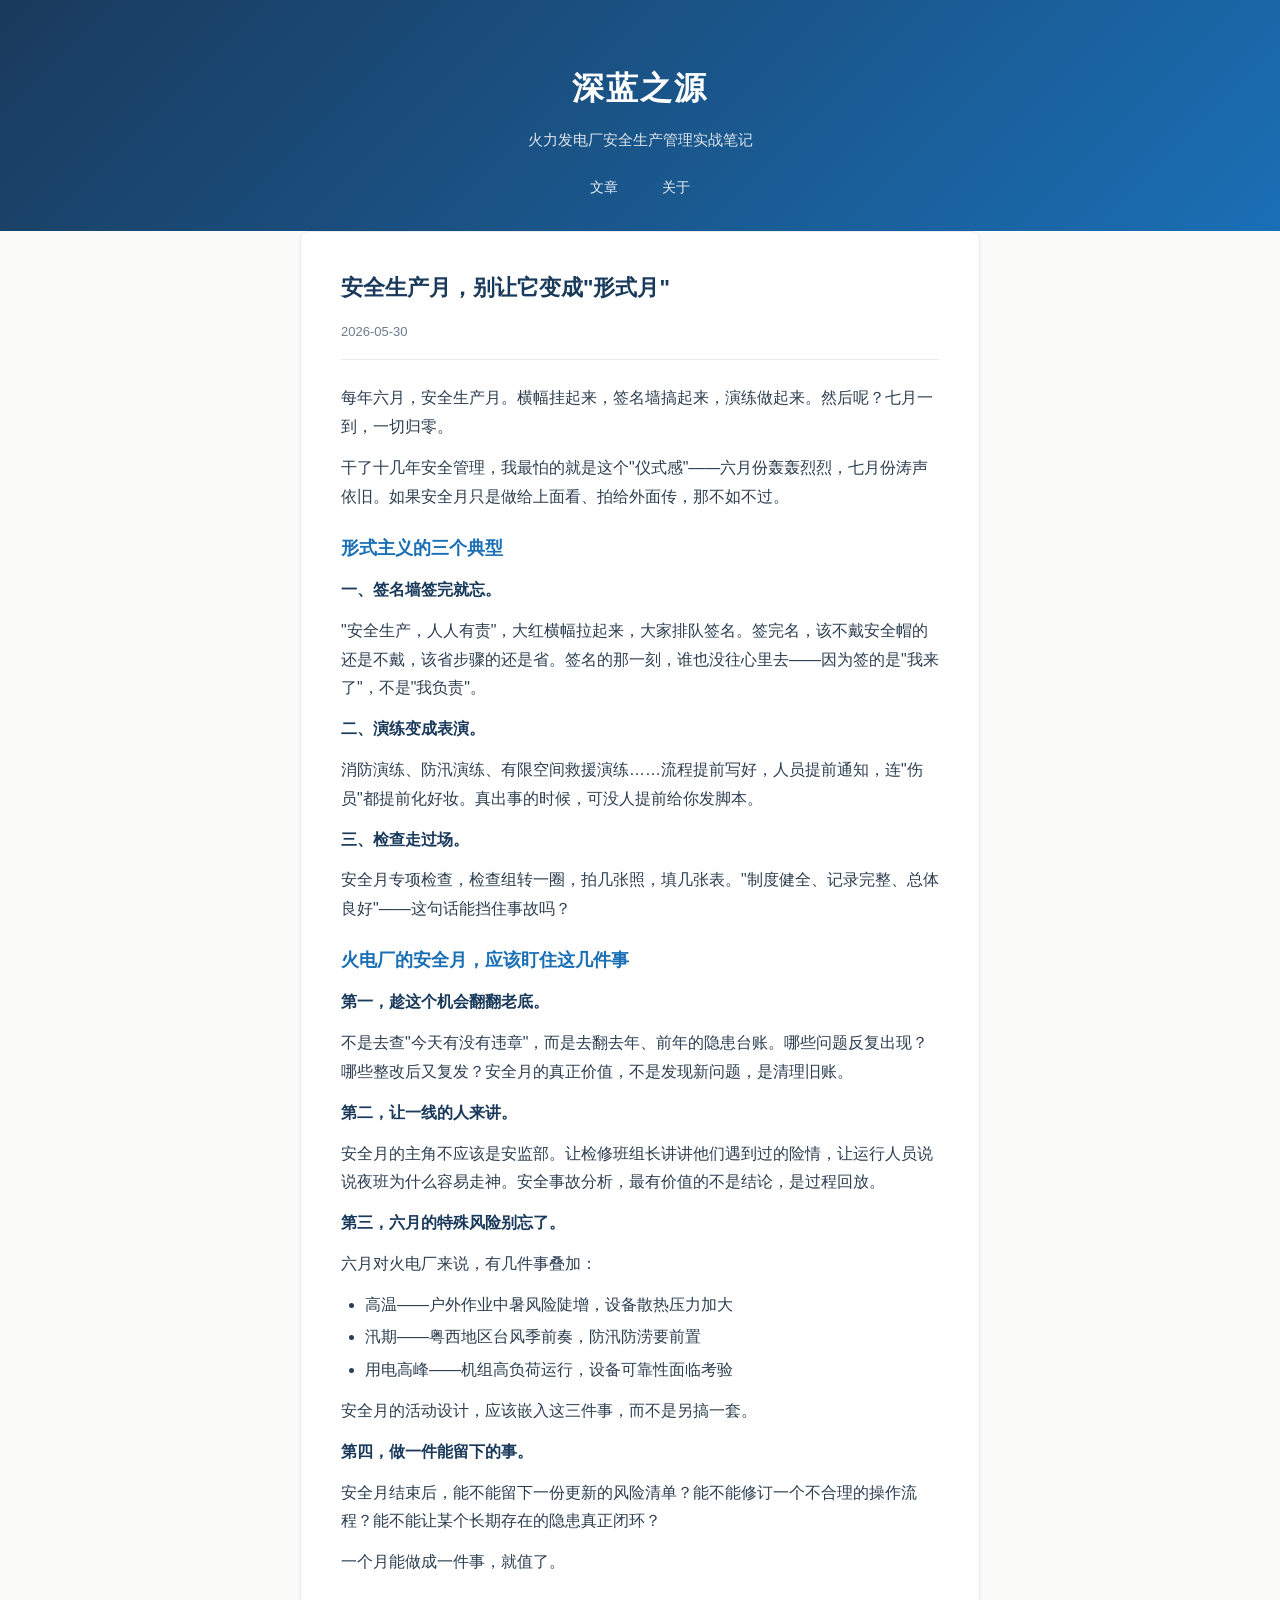
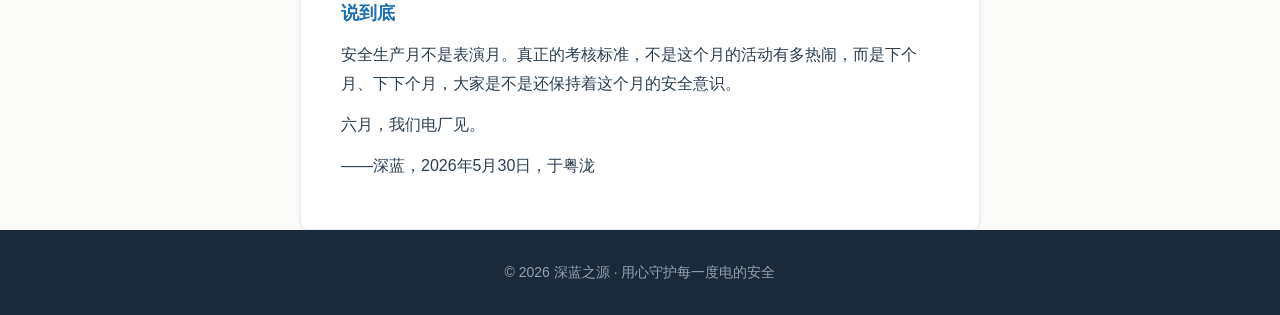
<file: posts/safety-month-2026.html>
﻿<!DOCTYPE html>
<html lang="zh-CN">
<head>
<meta charset="UTF-8">
<meta name="viewport" content="width=device-width, initial-scale=1.0">
<title>安全生产月，别让它变成"形式月" · 深蓝之源</title>
<link rel="stylesheet" href="../static/style.css">
</head>
<body>

<header class="site-header">
  <div class="container">
    <h1 class="site-title">深蓝之源</h1>
    <p class="site-desc">火力发电厂安全生产管理实战笔记</p>
    <nav>
      <a href="../index.html">文章</a>
      <a href="../about.html">关于</a>
    </nav>
  </div>
</header>

<main class="container">
  <article class="article">

    <h2>安全生产月，别让它变成"形式月"</h2>
    <div class="meta">2026-05-30</div>

    <p>每年六月，安全生产月。横幅挂起来，签名墙搞起来，演练做起来。然后呢？七月一到，一切归零。</p>

    <p>干了十几年安全管理，我最怕的就是这个"仪式感"——六月份轰轰烈烈，七月份涛声依旧。如果安全月只是做给上面看、拍给外面传，那不如不过。</p>

    <h3>形式主义的三个典型</h3>

    <p><strong>一、签名墙签完就忘。</strong></p>
    <p>"安全生产，人人有责"，大红横幅拉起来，大家排队签名。签完名，该不戴安全帽的还是不戴，该省步骤的还是省。签名的那一刻，谁也没往心里去——因为签的是"我来了"，不是"我负责"。</p>

    <p><strong>二、演练变成表演。</strong></p>
    <p>消防演练、防汛演练、有限空间救援演练……流程提前写好，人员提前通知，连"伤员"都提前化好妆。真出事的时候，可没人提前给你发脚本。</p>

    <p><strong>三、检查走过场。</strong></p>
    <p>安全月专项检查，检查组转一圈，拍几张照，填几张表。"制度健全、记录完整、总体良好"——这句话能挡住事故吗？</p>

    <h3>火电厂的安全月，应该盯住这几件事</h3>

    <p><strong>第一，趁这个机会翻翻老底。</strong></p>
    <p>不是去查"今天有没有违章"，而是去翻去年、前年的隐患台账。哪些问题反复出现？哪些整改后又复发？安全月的真正价值，不是发现新问题，是清理旧账。</p>

    <p><strong>第二，让一线的人来讲。</strong></p>
    <p>安全月的主角不应该是安监部。让检修班组长讲讲他们遇到过的险情，让运行人员说说夜班为什么容易走神。安全事故分析，最有价值的不是结论，是过程回放。</p>

    <p><strong>第三，六月的特殊风险别忘了。</strong></p>
    <p>六月对火电厂来说，有几件事叠加：</p>
    <ul>
      <li>高温——户外作业中暑风险陡增，设备散热压力加大</li>
      <li>汛期——粤西地区台风季前奏，防汛防涝要前置</li>
      <li>用电高峰——机组高负荷运行，设备可靠性面临考验</li>
    </ul>
    <p>安全月的活动设计，应该嵌入这三件事，而不是另搞一套。</p>

    <p><strong>第四，做一件能留下的事。</strong></p>
    <p>安全月结束后，能不能留下一份更新的风险清单？能不能修订一个不合理的操作流程？能不能让某个长期存在的隐患真正闭环？</p>
    <p>一个月能做成一件事，就值了。</p>

    <h3>说到底</h3>

    <p>安全生产月不是表演月。真正的考核标准，不是这个月的活动有多热闹，而是下个月、下下个月，大家是不是还保持着这个月的安全意识。</p>

    <p>六月，我们电厂见。</p>

    <p class="post-note">——深蓝，2026年5月30日，于粤泷</p>

  </article>
</main>

<footer class="site-footer">
  <div class="container">
    <p>© 2026 深蓝之源 · 用心守护每一度电的安全</p>

  </div>
</footer>


</body>
</html>
</file>
<file: static/style.css>
/* 深蓝之源 - 安全生产管理手记 */
:root {
  --bg: #fafaf8;
  --card-bg: #ffffff;
  --text: #2c3e50;
  --text-light: #6b7d8e;
  --accent: #1a6fb5;
  --accent-hover: #155a94;
  --border: #e8ecf1;
  --tag-bg: #e8f4fd;
  --tag-text: #1a6fb5;
  --footer-bg: #1a2a3a;
  --footer-text: #8fa4b8;
  --shadow: 0 1px 3px rgba(0,0,0,0.06);
  --radius: 8px;
}

* { margin:0; padding:0; box-sizing:border-box; }

body {
  font-family: -apple-system, BlinkMacSystemFont, "Segoe UI", "PingFang SC", "Microsoft YaHei", sans-serif;
  background: var(--bg);
  color: var(--text);
  line-height: 1.8;
  font-size: 16px;
}

.container {
  max-width: 720px;
  margin: 0 auto;
  padding: 0 20px;
}

/* Header */
.site-header {
  background: linear-gradient(135deg, #1a3a5c 0%, #1a6fb5 100%);
  color: #fff;
  padding: 60px 0 30px;
  text-align: center;
}
.site-title {
  font-size: 32px;
  font-weight: 700;
  letter-spacing: 2px;
}
.site-desc {
  margin-top: 8px;
  font-size: 15px;
  opacity: 0.85;
}
.site-header nav {
  margin-top: 20px;
}
.site-header nav a {
  color: rgba(255,255,255,0.9);
  text-decoration: none;
  margin: 0 12px;
  font-size: 14px;
  padding: 4px 8px;
  border-radius: 4px;
  transition: background 0.2s;
}
.site-header nav a:hover { background: rgba(255,255,255,0.15); }

/* Main */
main { padding: 40px 0 60px; }

/* Post List */
.post-list { list-style: none; }
.post-list li {
  background: var(--card-bg);
  border: 1px solid var(--border);
  border-radius: var(--radius);
  padding: 24px 28px;
  margin-bottom: 16px;
  box-shadow: var(--shadow);
  transition: transform 0.15s, box-shadow 0.15s;
}
.post-list li:hover {
  transform: translateY(-2px);
  box-shadow: 0 4px 12px rgba(0,0,0,0.08);
}
.post-title {
  font-size: 20px;
  font-weight: 600;
  color: var(--accent);
  text-decoration: none;
}
.post-title:hover { color: var(--accent-hover); }
.post-date {
  display: inline-block;
  margin-left: 10px;
  font-size: 13px;
  color: var(--text-light);
}
.post-summary {
  margin-top: 8px;
  font-size: 15px;
  color: var(--text-light);
}
.loading, .empty {
  text-align: center;
  color: var(--text-light);
  padding: 40px;
}

/* Article */
.article { background: var(--card-bg); border:1px solid var(--border); border-radius:var(--radius); padding:36px 40px; box-shadow:var(--shadow); }
.article h2 { font-size:22px; margin:28px 0 12px; color:#1a3a5c; }
.article h2:first-child { margin-top:0; }
.article h3 { font-size:18px; margin:20px 0 8px; color:#1a6fb5; }
.article p { margin:12px 0; }
.article ul, .article ol { margin:12px 0 12px 24px; }
.article li { margin:4px 0; }
.article blockquote {
  border-left: 4px solid var(--accent);
  background: #f0f6fc;
  margin: 16px 0;
  padding: 12px 20px;
  color: #4a6a85;
  font-size: 15px;
  border-radius: 0 4px 4px 0;
}
.article strong { color: #1a3a5c; }
.article a { color: var(--accent); }
.article .back-link {
  display: inline-block;
  margin-top: 32px;
  font-size: 14px;
  color: var(--text-light);
  text-decoration: none;
}
.article .back-link:hover { color: var(--accent); }
.article .meta {
  font-size: 13px;
  color: var(--text-light);
  margin-bottom: 24px;
  padding-bottom: 16px;
  border-bottom: 1px solid var(--border);
}

/* About */
.about-card {
  background: var(--card-bg);
  border: 1px solid var(--border);
  border-radius: var(--radius);
  padding: 40px;
  box-shadow: var(--shadow);
}
.about-card h2 { font-size:20px; margin:24px 0 12px; color:#1a3a5c; }
.about-card h2:first-child { margin-top:0; }
.about-card p { margin:10px 0; }
.about-card ul { margin:8px 0 8px 20px; }

/* Footer */
.site-footer {
  background: var(--footer-bg);
  color: var(--footer-text);
  text-align: center;
  padding: 30px 0;
  font-size: 14px;
}

/* Responsive */
@media (max-width: 600px) {
  .container { padding: 0 16px; }
  .site-header { padding: 40px 0 24px; }
  .site-title { font-size: 24px; }
  .article, .about-card { padding: 24px 20px; }
}
</file>
